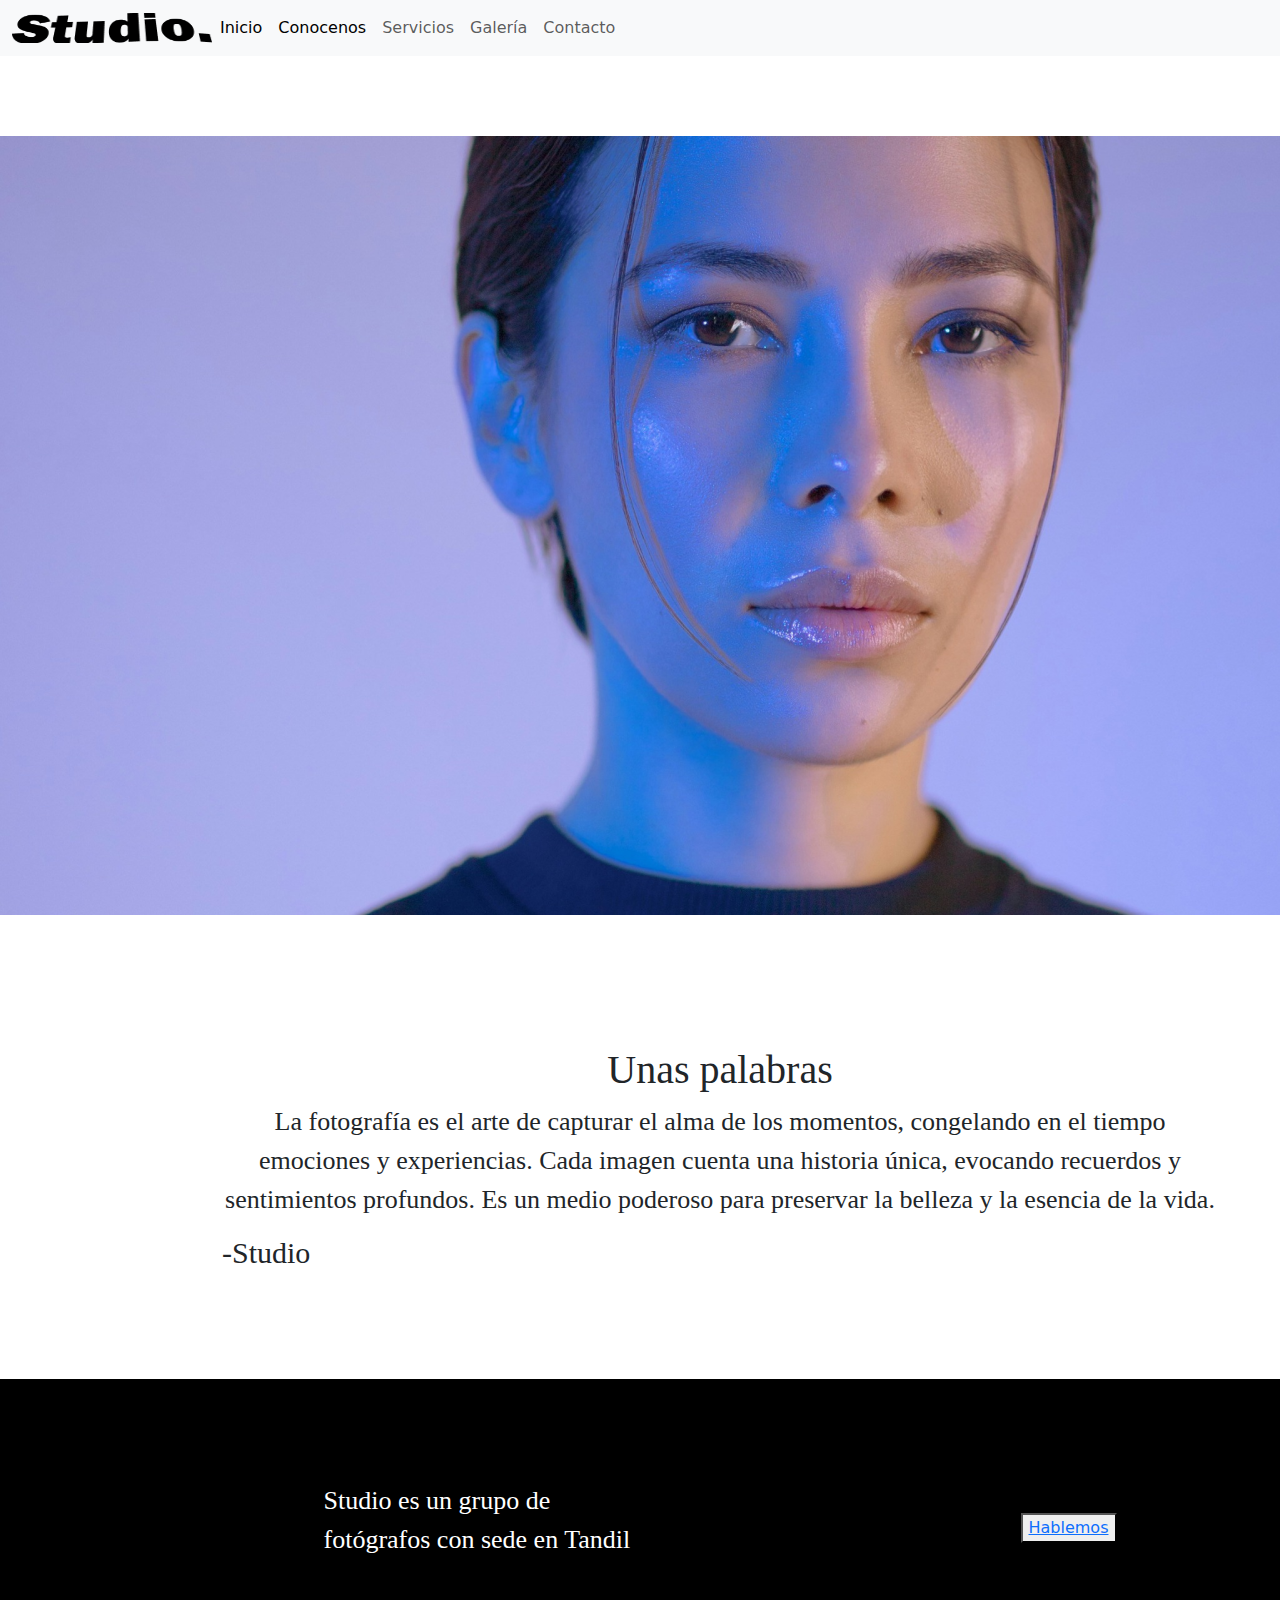
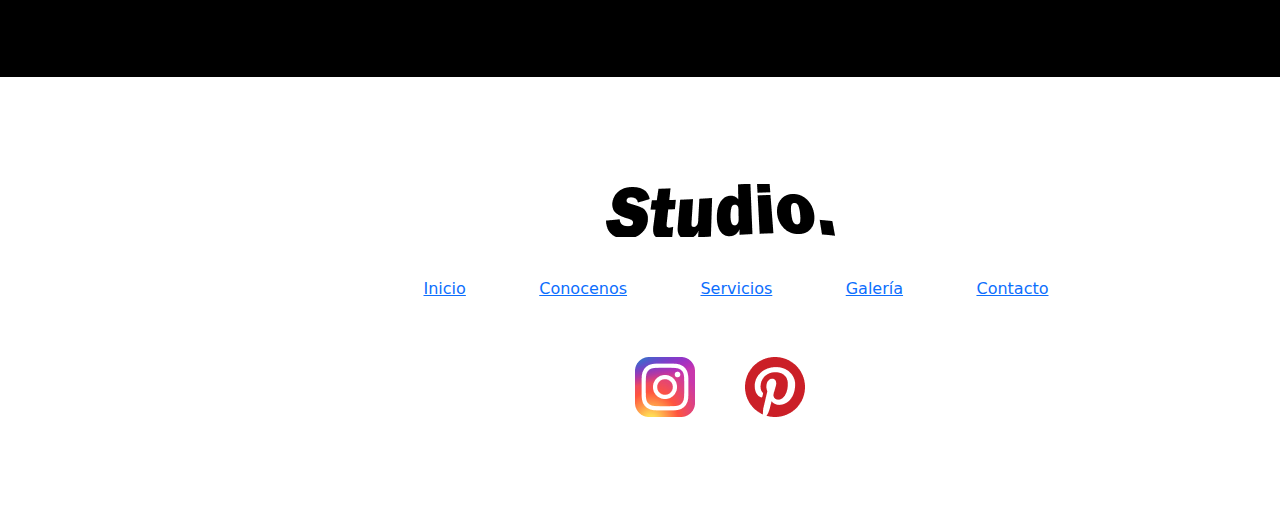
<file: index.html>
<!DOCTYPE html>
<html lang="es">
<head>
    <meta charset="UTF-8">
    <meta name="viewport" content="width=device-width, initial-scale=1.0">
    <title>STUDIO</title>
    <link rel="stylesheet" href="estilos.css">
    <link href="https://cdn.jsdelivr.net/npm/bootstrap@5.3.3/dist/css/bootstrap.min.css" rel="stylesheet" integrity="sha384-QWTKZyjpPEjISv5WaRU9OFeRpok6YctnYmDr5pNlyT2bRjXh0JMhjY6hW+ALEwIH" crossorigin="anonymous">
</head>
<body>
    <header>
      <nav class="navbar navbar-expand-lg bg-body-tertiary">
        <div class="container-fluid">
          <img src="./assets/Logo (1).png" class="tamaño-logo">
          <button class="navbar-toggler" type="button" data-bs-toggle="collapse" data-bs-target="#navbarNav" aria-controls="navbarNav" aria-expanded="false" aria-label="Toggle navigation">
            <span class="navbar-toggler-icon"></span>
          </button>
          <div class="collapse navbar-collapse" id="navbarNav">
            <ul class="navbar-nav">
              <li class="nav-item">
                <a class="nav-link active" aria-current="page" href="index.html">Inicio</a>
              </li>
              <li class="nav-item">
                <a class="nav-link active" aria-current="page" href="./pages/conocenos.html">Conocenos</a>
              </li>
              <li class="nav-item">
                <a class="nav-link" href="./pages/servicios.html">Servicios</a>
              </li>
              <li class="nav-item">
                <a class="nav-link" href="./pages/galeria.html">Galería</a>
              </li>
              <li class="nav-item">
                <a class="nav-link" href="./pages/contacto.html">Contacto</a>
              </li>
            </ul>
          </div>
        </div>
      </nav>
    </header>
    <main>
        <section class="hero"></section>
            <div><img src="./assets/Rectangle 1.png" alt="hero imagen" class="heroimagen"> </div>
        </section>
        <section class="unas-palabras">
            <div class="unaspalabras">
                <h1>Unas palabras</h1> 
                <div class="palabras">
                    <p class="parrafo-palabras">La fotografía es el arte de capturar el alma de los momentos, congelando en el tiempo emociones y experiencias. Cada imagen cuenta una historia única, evocando recuerdos y sentimientos profundos. Es un medio poderoso para preservar la belleza y la esencia de la vida.</p>
                    <h2>-Studio</h2>
                </div>
            </div>
        </section>
        <section class="section-hablemos">
            <div class="hablemos">
                <p class="parrafo-hablemos">Studio es un grupo de fotógrafos con sede en Tandil</p>
                <button>
                    <a href="./pages/contacto.html">Hablemos</a>
                </button>
            </div> 
        </section>
        <footer class="footer">
          <div>
              <img src="./assets/Logo (1).png" alt="logo" class="logo-footer">
          </div>
          <div>
              <ul class="ul-footer">
                  <li> <a href="index.html">Inicio</a></li>
                  <li> <a href="./pages/conocenos.html">Conocenos</a></li>
                  <li> <a href="./pages/servicios.html">Servicios</a></li>
                  <li> <a href="./pages/galeria.html">Galería</a></li>
                  <li> <a href="./pages/contacto.html">Contacto</a></li>
              </ul>
          </div>
          <div class="redes">
              <img src="./assets/Instagram.png">
              <img src="./assets/Pinterest.png">
          </div>
             
      </footer>
    </main>
    <script src="https://cdn.jsdelivr.net/npm/bootstrap@5.3.3/dist/js/bootstrap.bundle.min.js" integrity="sha384-YvpcrYf0tY3lHB60NNkmXc5s9fDVZLESaAA55NDzOxhy9GkcIdslK1eN7N6jIeHz" crossorigin="anonymous"></script> 
</body>
</html>
</file>
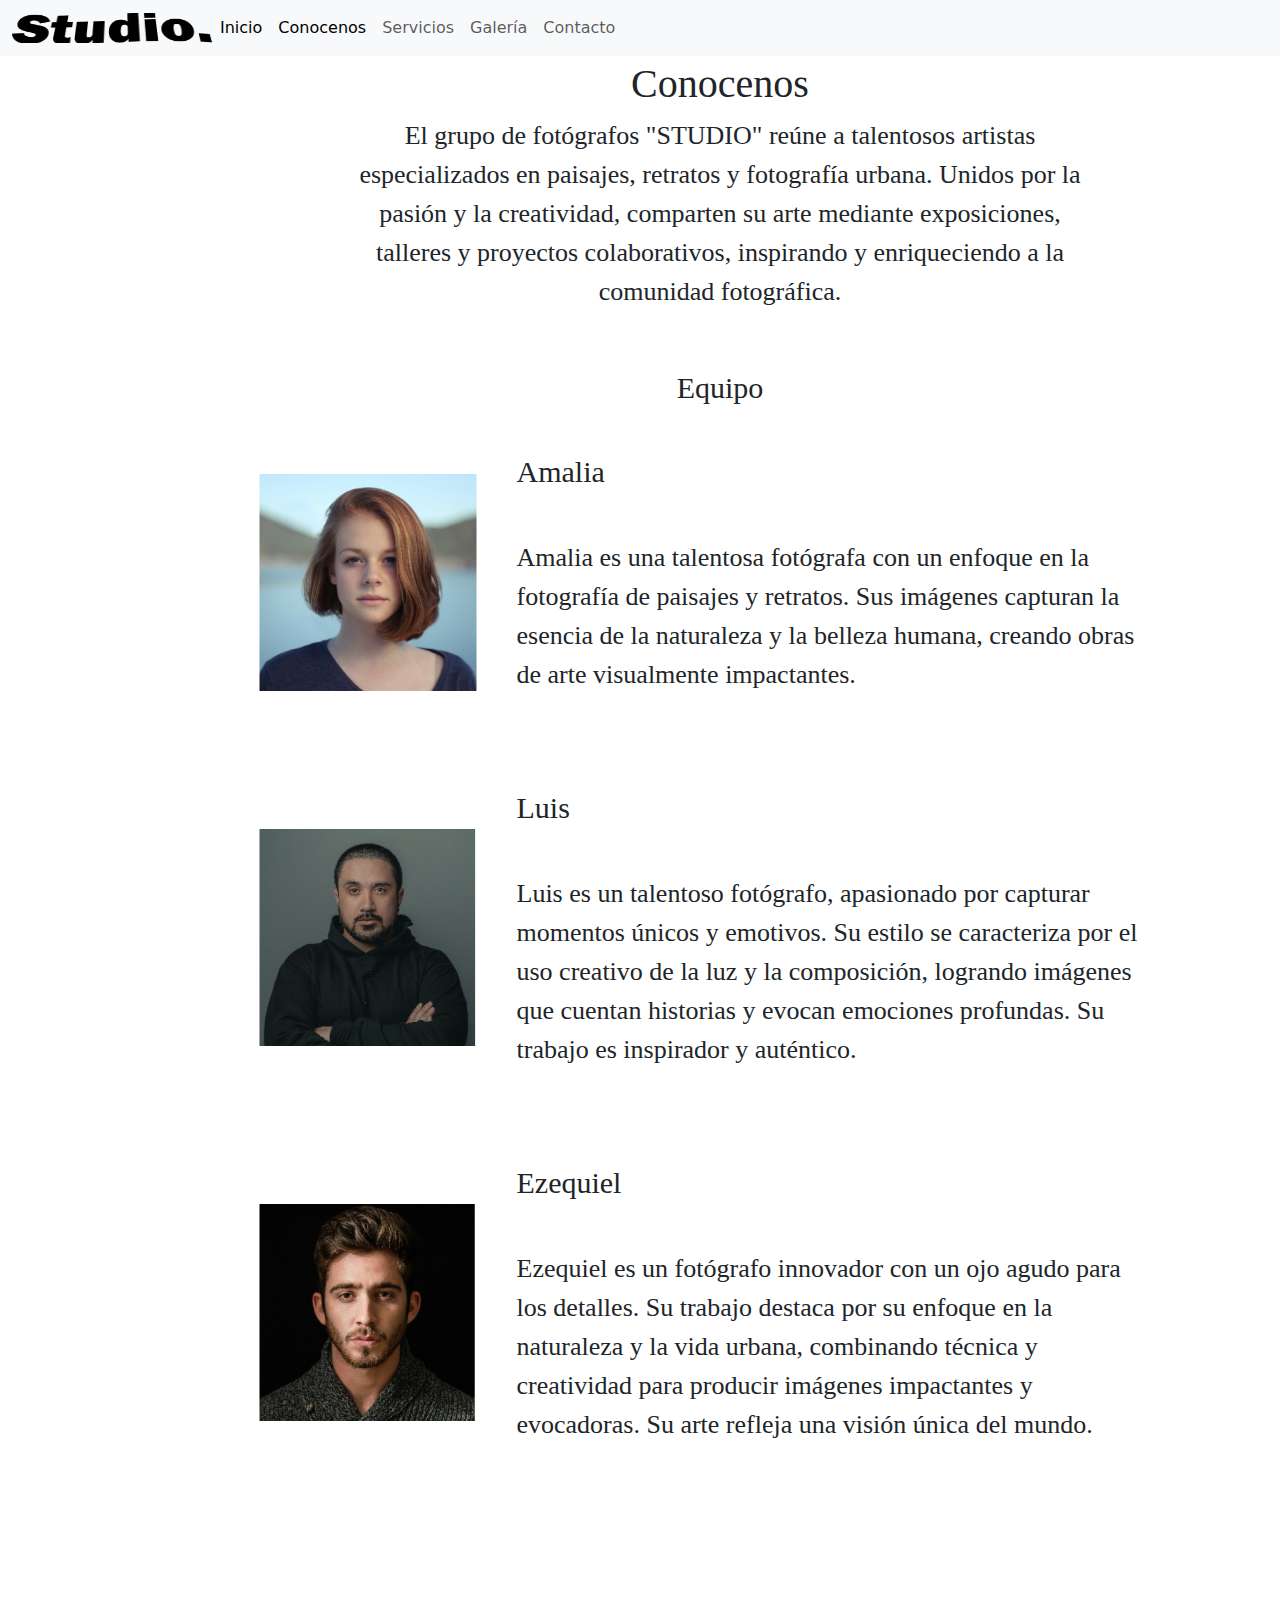
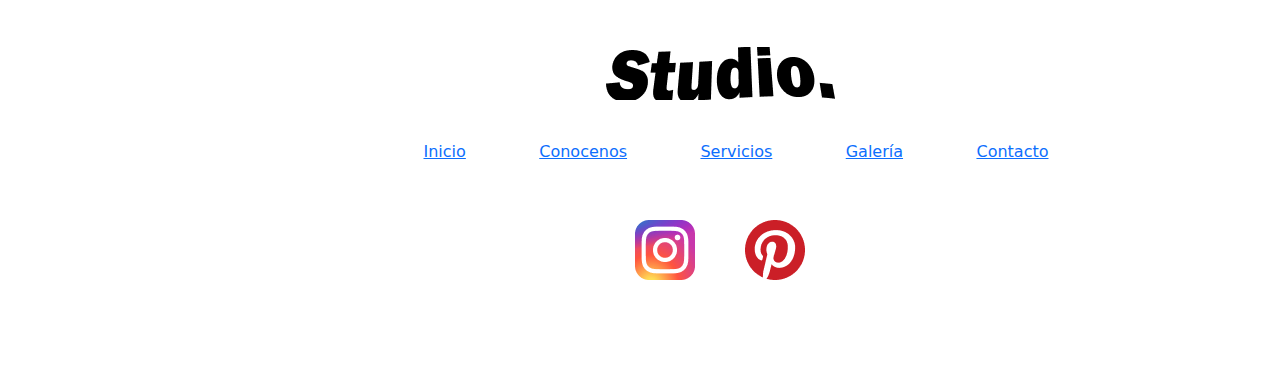
<file: pages/conocenos.html>
<!DOCTYPE html>
<html lang="es">
<head>
    <meta charset="UTF-8">
    <meta name="viewport" content="width=device-width, initial-scale=1.0">
    <title>STUDIO</title>
    <link rel="stylesheet" href="../estilos.css">
    <link href="https://cdn.jsdelivr.net/npm/bootstrap@5.3.3/dist/css/bootstrap.min.css" rel="stylesheet" integrity="sha384-QWTKZyjpPEjISv5WaRU9OFeRpok6YctnYmDr5pNlyT2bRjXh0JMhjY6hW+ALEwIH" crossorigin="anonymous">
</head>
<body>
    <header>
        <nav class="navbar navbar-expand-lg bg-body-tertiary">
            <div class="container-fluid">
              <img src="../assets/Logo (1).png" class="tamaño-logo">
              <button class="navbar-toggler" type="button" data-bs-toggle="collapse" data-bs-target="#navbarNav" aria-controls="navbarNav" aria-expanded="false" aria-label="Toggle navigation">
                <span class="navbar-toggler-icon"></span>
              </button>
              <div class="collapse navbar-collapse" id="navbarNav">
                <ul class="navbar-nav">
                  <li class="nav-item">
                    <a class="nav-link active" aria-current="page" href="../index.html">Inicio</a>
                  </li>
                  <li class="nav-item">
                    <a class="nav-link active" aria-current="page" href="conocenos.html">Conocenos</a>
                  </li>
                  <li class="nav-item">
                    <a class="nav-link" href="servicios.html">Servicios</a>
                  </li>
                  <li class="nav-item">
                    <a class="nav-link" href="galeria.html">Galería</a>
                  </li>
                  <li class="nav-item">
                    <a class="nav-link" href="contacto.html">Contacto</a>
                  </li>
                </ul>
              </div>
            </div>
          </nav>
    </header>
    <main>
        <section class="section-conocenos">
            <div class="Conocenos">
                <h1>Conocenos</h1>
                <p>El grupo de fotógrafos "STUDIO" reúne a talentosos artistas especializados en paisajes, retratos y fotografía urbana. Unidos por la pasión y la creatividad, comparten su arte mediante exposiciones, talleres y proyectos colaborativos, inspirando y enriqueciendo a la comunidad fotográfica.</p>
            </div>
        </section>
        <section class="section-miembros">
            <div class="Equipo">
                <h3>Equipo</h3>
                <div class="Fotografos">
                    <div class="miembros">
                        <img src="../assets/Fotografos (1).png" alt="miembros" class="foto-miembro">
                        <div class="float">
                            <div><h3>Amalia</h3></div>
                            <div class="div-miembro">
                                <p>Amalia es una talentosa fotógrafa con un enfoque en la fotografía de paisajes y retratos. Sus imágenes capturan la esencia de la naturaleza y la belleza humana, creando obras de arte visualmente impactantes.</p>
                            </div>
                        </div>
                    </div>
                    <div class="miembros">
                        <img src="../assets/Fotografos (2).png" alt="miembros" class="foto-miembro">
                        <div class="float">
                            <div><h3>Luis</h3></div>
                            <div class="div-miembro">
                                <p>Luis es un talentoso fotógrafo, apasionado por capturar momentos únicos y emotivos. Su estilo se caracteriza por el uso creativo de la luz y la composición, logrando imágenes que cuentan historias y evocan emociones profundas. Su trabajo es inspirador y auténtico.</p>
                            </div>
                        </div>
                    </div>
                    <div class="miembros">
                        <img src="../assets/Fotografos.png" alt="miembros" class="foto-miembro">
                        <div class="float">
                            <div><h3>Ezequiel</h3></div>
                            <div class="div-miembro">
                                <p>Ezequiel es un fotógrafo innovador con un ojo agudo para los detalles. Su trabajo destaca por su enfoque en la naturaleza y la vida urbana, combinando técnica y creatividad para producir imágenes impactantes y evocadoras. Su arte refleja una visión única del mundo.</p>
                            </div>
                        </div>
                    </div>
                </div>
            </div>
        </section>
        <footer class="footer">
            <div>
                <img src="../assets/Logo (1).png" alt="logo" class="logo-footer">
            </div>
            <div>
                <ul class="ul-footer">
                    <li> <a href="../index.html">Inicio</a></li>
                    <li> <a href="conocenos.html">Conocenos</a></li>
                    <li> <a href="servicios.html">Servicios</a></li>
                    <li> <a href="galeria.html">Galería</a></li>
                    <li> <a href="contacto.html">Contacto</a></li>
                </ul>
            </div>
            <div class="redes">
                <img src="../assets/Instagram.png">
                <img src="../assets/Pinterest.png">
            </div>
               
        </footer>

    </main>
</body>
</html>
</file>
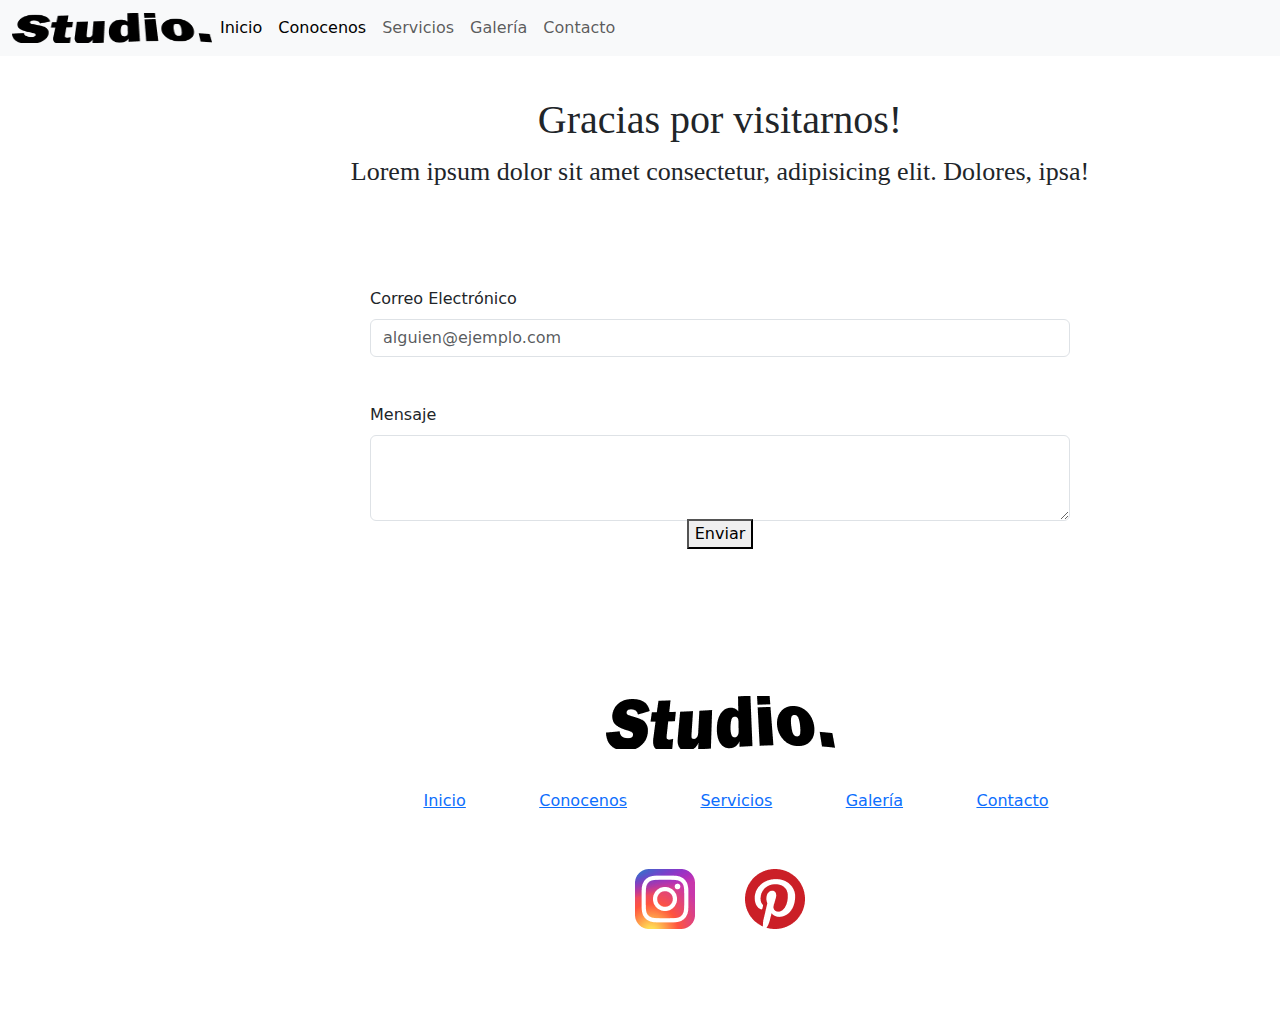
<file: pages/contacto.html>
<!DOCTYPE html>
<html lang="es">
<head>
    <meta charset="UTF-8">
    <meta name="viewport" content="width=device-width, initial-scale=1.0">
    <title>STUDIO</title>
    <link rel="stylesheet" href="../estilos.css">
    <link href="https://cdn.jsdelivr.net/npm/bootstrap@5.3.3/dist/css/bootstrap.min.css" rel="stylesheet" integrity="sha384-QWTKZyjpPEjISv5WaRU9OFeRpok6YctnYmDr5pNlyT2bRjXh0JMhjY6hW+ALEwIH" crossorigin="anonymous">
</head>
<body>
    <header>
        <nav class="navbar navbar-expand-lg bg-body-tertiary">
            <div class="container-fluid">
              <img src="../assets/Logo (1).png" class="tamaño-logo">
              <button class="navbar-toggler" type="button" data-bs-toggle="collapse" data-bs-target="#navbarNav" aria-controls="navbarNav" aria-expanded="false" aria-label="Toggle navigation">
                <span class="navbar-toggler-icon"></span>
              </button>
              <div class="collapse navbar-collapse" id="navbarNav">
                <ul class="navbar-nav">
                  <li class="nav-item">
                    <a class="nav-link active" aria-current="page" href="../index.html">Inicio</a>
                  </li>
                  <li class="nav-item">
                    <a class="nav-link active" aria-current="page" href="conocenos.html">Conocenos</a>
                  </li>
                  <li class="nav-item">
                    <a class="nav-link" href="servicios.html">Servicios</a>
                  </li>
                  <li class="nav-item">
                    <a class="nav-link" href="galeria.html">Galería</a>
                  </li>
                  <li class="nav-item">
                    <a class="nav-link" href="contacto.html">Contacto</a>
                  </li>
                </ul>
              </div>
            </div>
          </nav>
    </header>
    <main>
        <section>
            <div class="gracias-contacto">
                <h1>Gracias por visitarnos!</h1>
                <p>Lorem ipsum dolor sit amet consectetur, adipisicing elit. Dolores, ipsa!</p>
            </div>
        </section>
        <section class="section-form">
            <div class="mb-3">
                <label for="exampleFormControlInput1" class="form-label">Correo Electrónico</label>
                <input type="email" class="form-control" id="exampleFormControlInput1" placeholder="alguien@ejemplo.com">
              </div>
              <div class="mb-3">
                <label for="exampleFormControlTextarea1" class="form-label">Mensaje</label>
                <textarea class="form-control" id="exampleFormControlTextarea1" rows="3"></textarea>
              </div>
              <button class="button">
                Enviar
              </button>
        </section>
        <footer class="footer">
            <div>
                <img src="../assets/Logo (1).png" alt="logo" class="logo-footer">
            </div>
            <div>
                <ul class="ul-footer">
                    <li> <a href="../index.html">Inicio</a></li>
                    <li> <a href="conocenos.html">Conocenos</a></li>
                    <li> <a href="servicios.html">Servicios</a></li>
                    <li> <a href="galeria.html">Galería</a></li>
                    <li> <a href="contacto.html">Contacto</a></li>
                </ul>
            </div>
            <div class="redes">
                <img src="../assets/Instagram.png">
                <img src="../assets/Pinterest.png">
            </div>
               
        </footer>
    </main>
</body>
</html>
</file>
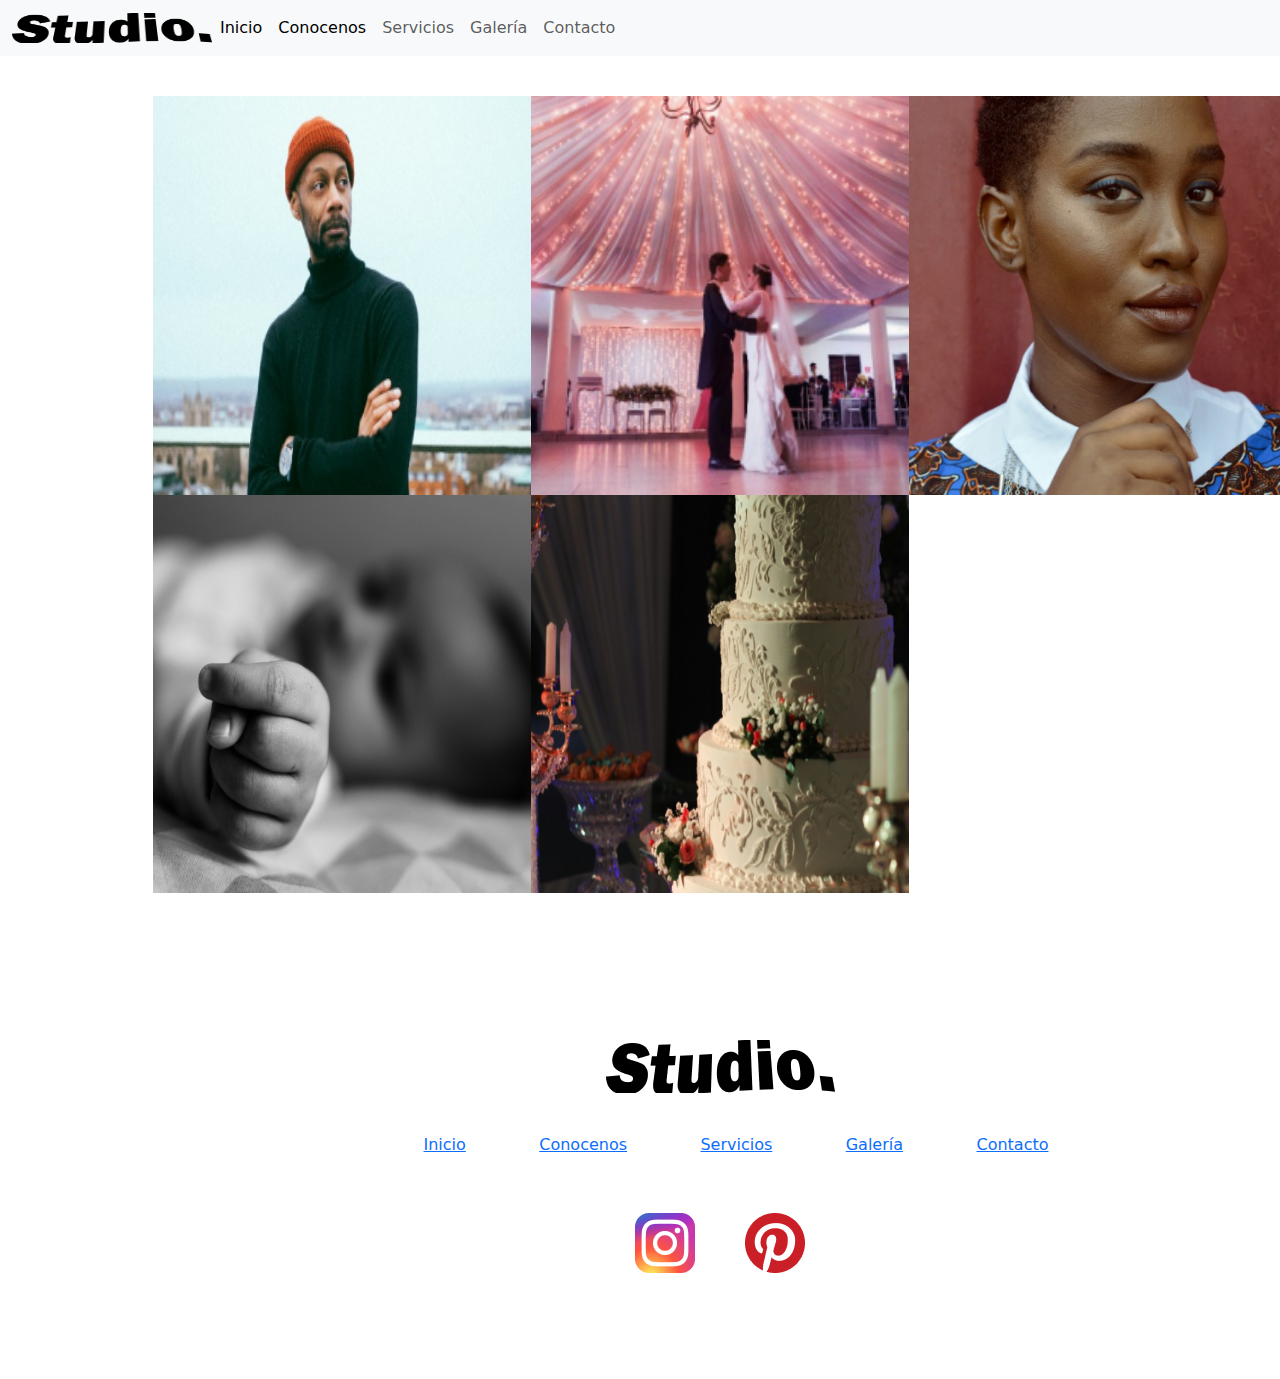
<file: pages/galeria.html>
<!DOCTYPE html>
<html lang="es">
<head>
    <meta charset="UTF-8">
    <meta name="viewport" content="width=device-width, initial-scale=1.0">
    <title>STUDIO</title>
    <link rel="stylesheet" href="../estilos.css">
    <link href="https://cdn.jsdelivr.net/npm/bootstrap@5.3.3/dist/css/bootstrap.min.css" rel="stylesheet" integrity="sha384-QWTKZyjpPEjISv5WaRU9OFeRpok6YctnYmDr5pNlyT2bRjXh0JMhjY6hW+ALEwIH" crossorigin="anonymous">
</head>
<body>
    <header>
        <nav class="navbar navbar-expand-lg bg-body-tertiary">
            <div class="container-fluid">
              <img src="../assets/Logo (1).png" class="tamaño-logo">
              <button class="navbar-toggler" type="button" data-bs-toggle="collapse" data-bs-target="#navbarNav" aria-controls="navbarNav" aria-expanded="false" aria-label="Toggle navigation">
                <span class="navbar-toggler-icon"></span>
              </button>
              <div class="collapse navbar-collapse" id="navbarNav">
                <ul class="navbar-nav">
                  <li class="nav-item">
                    <a class="nav-link active" aria-current="page" href="../index.html">Inicio</a>
                  </li>
                  <li class="nav-item">
                    <a class="nav-link active" aria-current="page" href="conocenos.html">Conocenos</a>
                  </li>
                  <li class="nav-item">
                    <a class="nav-link" href="servicios.html">Servicios</a>
                  </li>
                  <li class="nav-item">
                    <a class="nav-link" href="galeria.html">Galería</a>
                  </li>
                  <li class="nav-item">
                    <a class="nav-link" href="contacto.html">Contacto</a>
                  </li>
                </ul>
              </div>
            </div>
          </nav>
    </header>
    <main>
        <section class="galeria-section">
            <div class="container-img">
                <img src="../assets/Rectangle 4.png" alt="foto-hombre">
                <img src="../assets/Rectangle 5.png" alt="foto-boda">
                <img src="../assets/Rectangle 6.png" alt="retrato-mujer">
                <img src="../assets/Rectangle 7.png" alt="foto-bebe">
                <img src="../assets/Rectangle 8.png" alt="foto-pastel">
            </div>
        </section>
        <footer class="footer">
            <div>
                <img src="../assets/Logo (1).png" alt="logo" class="logo-footer">
            </div>
            <div>
                <ul class="ul-footer">
                    <li> <a href="../index.html">Inicio</a></li>
                    <li> <a href="conocenos.html">Conocenos</a></li>
                    <li> <a href="servicios.html">Servicios</a></li>
                    <li> <a href="galeria.html">Galería</a></li>
                    <li> <a href="contacto.html">Contacto</a></li>
                </ul>
            </div>
            <div class="redes">
                <img src="../assets/Instagram.png">
                <img src="../assets/Pinterest.png">
            </div>
               
        </footer>
    </main>
    <script src="https://cdn.jsdelivr.net/npm/bootstrap@5.3.3/dist/js/bootstrap.bundle.min.js" integrity="sha384-YvpcrYf0tY3lHB60NNkmXc5s9fDVZLESaAA55NDzOxhy9GkcIdslK1eN7N6jIeHz" crossorigin="anonymous"></script> 
</body>
</html>
</file>
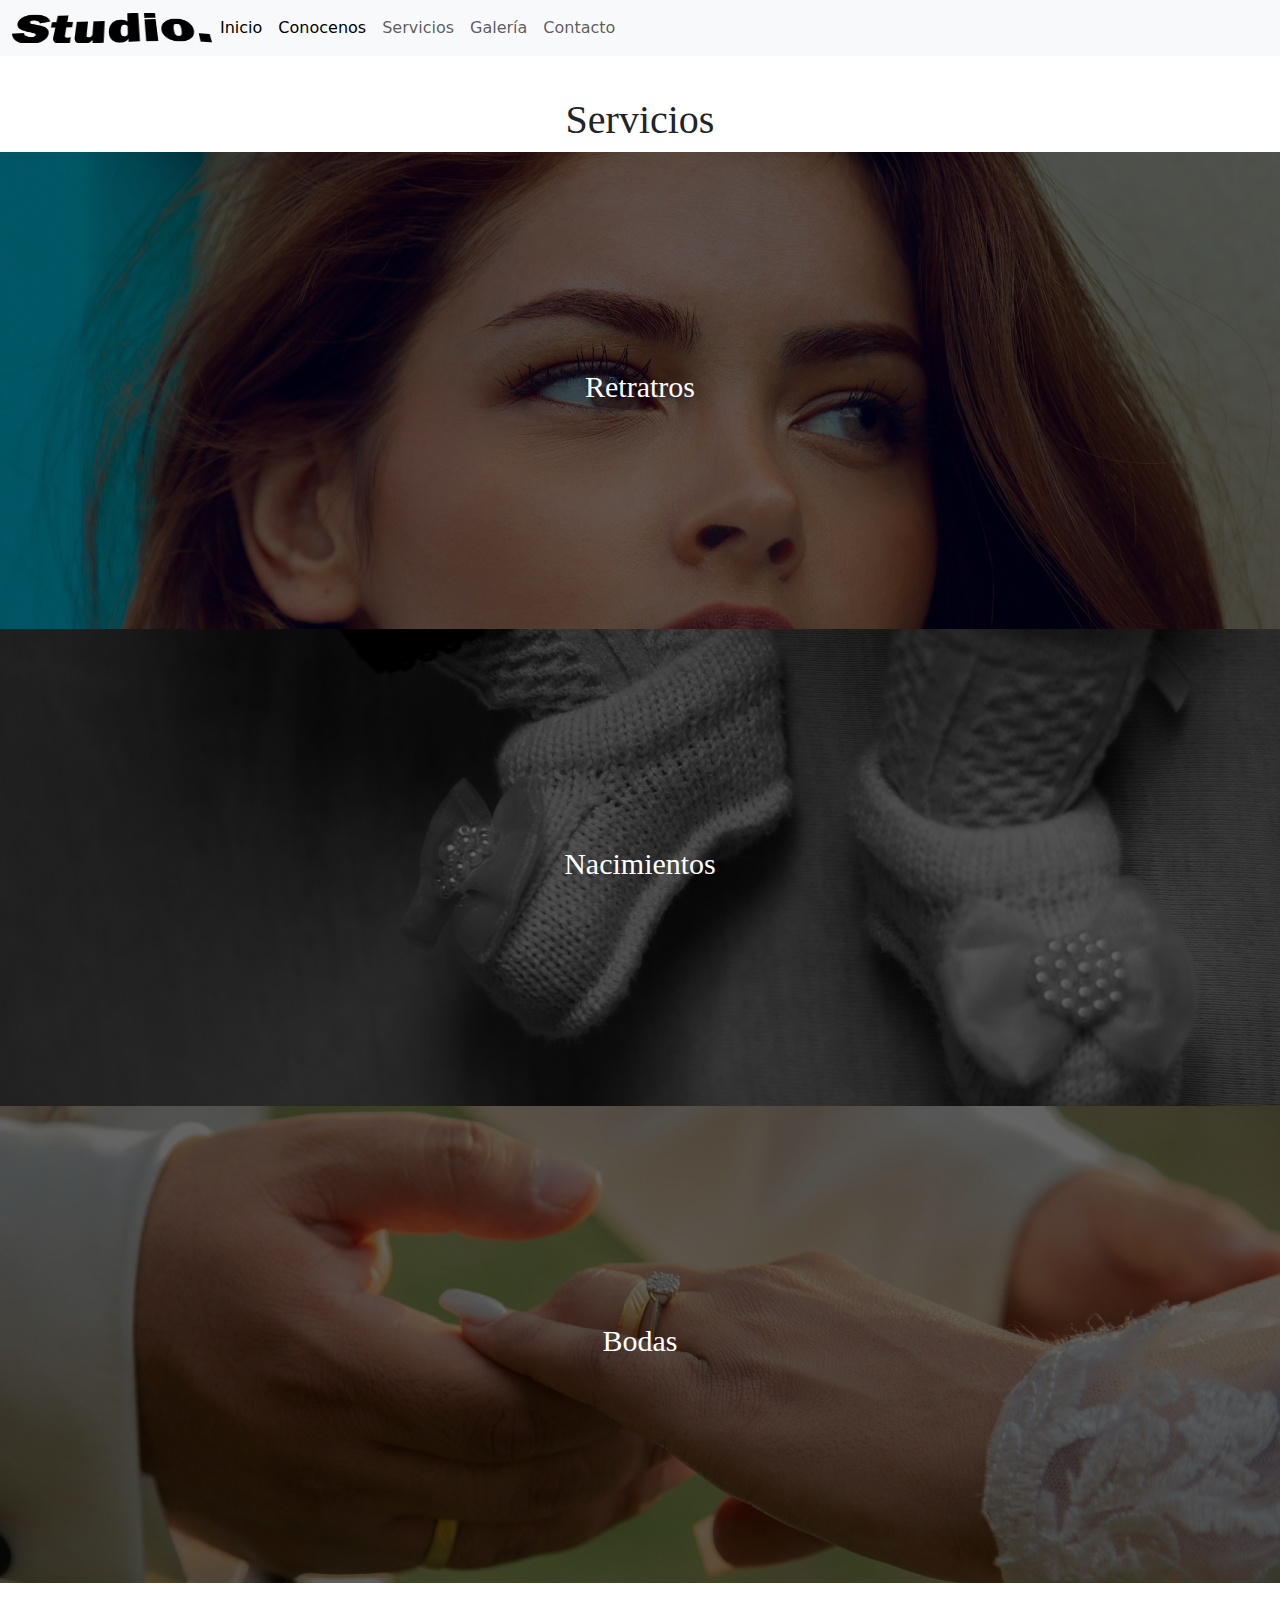
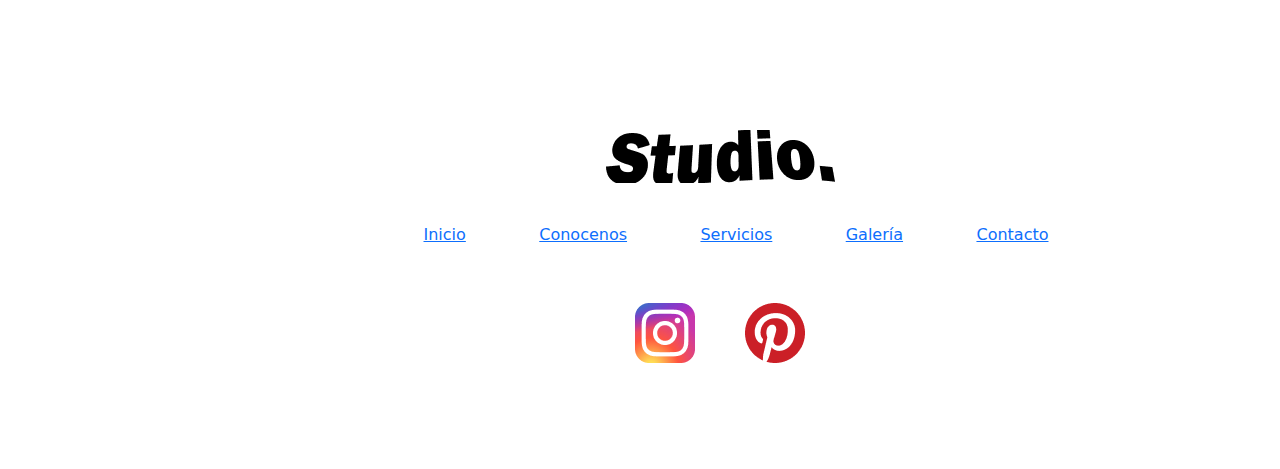
<file: pages/servicios.html>
<!DOCTYPE html>
<html lang="es">
<head>
    <meta charset="UTF-8">
    <meta name="viewport" content="width=device-width, initial-scale=1.0">
    <title>STUDIO</title>
    <link rel="stylesheet" href="../estilos.css">
    <link href="https://cdn.jsdelivr.net/npm/bootstrap@5.3.3/dist/css/bootstrap.min.css" rel="stylesheet" integrity="sha384-QWTKZyjpPEjISv5WaRU9OFeRpok6YctnYmDr5pNlyT2bRjXh0JMhjY6hW+ALEwIH" crossorigin="anonymous">
</head>
<body>
    <header>
        <nav class="navbar navbar-expand-lg bg-body-tertiary">
            <div class="container-fluid">
              <img src="../assets/Logo (1).png" class="tamaño-logo">
              <button class="navbar-toggler" type="button" data-bs-toggle="collapse" data-bs-target="#navbarNav" aria-controls="navbarNav" aria-expanded="false" aria-label="Toggle navigation">
                <span class="navbar-toggler-icon"></span>
              </button>
              <div class="collapse navbar-collapse" id="navbarNav">
                <ul class="navbar-nav">
                  <li class="nav-item">
                    <a class="nav-link active" aria-current="page" href="../index.html">Inicio</a>
                  </li>
                  <li class="nav-item">
                    <a class="nav-link active" aria-current="page" href="conocenos.html">Conocenos</a>
                  </li>
                  <li class="nav-item">
                    <a class="nav-link" href="servicios.html">Servicios</a>
                  </li>
                  <li class="nav-item">
                    <a class="nav-link" href="galeria.html">Galería</a>
                  </li>
                  <li class="nav-item">
                    <a class="nav-link" href="contacto.html">Contacto</a>
                  </li>
                </ul>
              </div>
            </div>
          </nav>
    </header>
    <main>
        <section class="section-servicios">
            <h1>Servicios</h1>
            <div class="servicio-fondo">
                <div><h2>Retratros</h2></div>
            </div>
            <div class="servicio-fondo1">
                <div><h2>Nacimientos</h2></div>
            </div>
            <div class="servicio-fondo2">
                <div><h2>Bodas</h2></div>
            </div>
        </section>
        <footer class="footer">
            <div>
                <img src="../assets/Logo (1).png" alt="logo" class="logo-footer">
            </div>
            <div>
                <ul class="ul-footer">
                    <li> <a href="../index.html">Inicio</a></li>
                    <li> <a href="conocenos.html">Conocenos</a></li>
                    <li> <a href="servicios.html">Servicios</a></li>
                    <li> <a href="galeria.html">Galería</a></li>
                    <li> <a href="contacto.html">Contacto</a></li>
                </ul>
            </div>
            <div class="redes">
                <img src="../assets/Instagram.png">
                <img src="../assets/Pinterest.png">
            </div>
               
        </footer>

    </main>
    <script src="https://cdn.jsdelivr.net/npm/bootstrap@5.3.3/dist/js/bootstrap.bundle.min.js" integrity="sha384-YvpcrYf0tY3lHB60NNkmXc5s9fDVZLESaAA55NDzOxhy9GkcIdslK1eN7N6jIeHz" crossorigin="anonymous"></script> 
</body>
</html>
</file>
<file: estilos.css>
.tamaño-logo {
    width: 200px; 
    height: 30px;
}
.unaspalabras {
    width: 1440px;
    height: 384px;
    display: flex;
    justify-content: center;
    flex-direction: column;
    align-items: center;
}
.unas-palabras {
    display: flex;
    justify-content: center;
    align-items: center;
}
.palabras {
    width: 996px;
    height: 146px;
    text-align: center;
}
h2 {
    position: absolute;
    font-size: 11px;
}
.section-hablemos {
    background-color: black;
    display: flex;
    justify-content: center;
    align-items: center;
}
.hablemos {
    width: 793px;
    height: 218px;
    background-color: black;
    display: flex;
    justify-content: space-between;
    align-items: center;
}

.parrafo-hablemos {
    color: white;
    width: 334px;
}
footer{
    width: 1440px;
    height: 446px;
    display: flex;
    justify-content: center;
    align-items: center;
    flex-direction: column;
}
.ul-footer {
    display: flex;
    flex-direction: row;
    width: 657px;
    justify-content: space-between;
}
.ul-footer li{
    text-decoration: none;
    list-style: none;
}
.Conocenos{
    max-width: 732px;
    min-width: 350px;
    height: 194px;
    display: flex;
    flex-direction: column;
    justify-content: center;
    align-items: center;
}
@media screen and (max-width:500px){
    .Conocenos{
        width: 375px;
        flex-direction: column;
    }

    .section-conocenos{
        width: 375px;
        display: flex;
        justify-content: center;
        align-items: center;
    }

    .Conocenos p{
        font-size: 11px;
        text-align: center;
    }

    .miembros{
        flex-direction: row;
        width: 375px;
    }

    .Equipo p{
        font-size: 11px;
        text-align: center;
    }

    .section-miembros{
        width: 375px;
        display: flex;
    }

    .div-miembro{
        width: 100px;
    }
    .miembros{
        display: flex;
    }

    .Equipo{
        width: 375px;
    }

    footer{
        width: 375px;
        display: flex;
        justify-content: center;
    }

    footer div img{
        width: 150px;
        height: 85px;
    }

    .redes img{
        width: 44px;
        height: 44px;
    }

    .ul-footer {
        display: flex;
        flex-direction: column;
        width: 375px;
        justify-content: center;
    }

    .foto-miembro{
        width: 40%;
    }

    .Fotografos .miembros{
        display: flex;
        flex-direction: column;
        align-items: center;
        justify-content: center;
        width: 375px;
    }

    .Fotografos .miembros p{
        width: 200px;
        text-align: left;
    }

    .miembros .float{
        width: 375px;
        align-items: center;
    }

    .container-img{
        width: 375px;
        display: flex;
        flex-direction: column;
    }

    .container-img img{
        width: 500px;
        display: flex;
        flex-direction: column;
    }


    .galeria-section{
        width: 375px;
        height: auto;
    }
}

.Conocenos p{
    text-align: center;
}
section{
    width: 1440px;
    padding-top: 40px;
    padding-bottom: 40px;
    display: flex;
    justify-content: center;
    align-items: center;
}
.Equipo{
    display: flex;
    justify-content: center;
    align-items: center;
    flex-direction: column;
}
.miembros{
    display: flex;
    flex-direction: row;
    align-items: center;
    justify-content: center;
}
.miembros p{
    width: 625px;
}
.miembros div{
    padding: 20px;
}
.container-img{
    width: 1134px;
    height: 797px;
    display: grid;
    grid-template-columns: repeat(3,1fr);
    grid-template-rows: repeat(2,1fr);
    grid-template-areas: 
    "area1 area2 area3"
    "area4 area4 area5";
}
.container-img img{
    width: 100%;
    height: 100%;
}
main{
    max-width: 1400px;
    overflow: hidden;
}
body{
    max-width: 1400px;
}
footer div{
    padding-top: 20px;
    padding-bottom: 20px;
}

.redes{
    width: 170px;
    display: flex;
    justify-content: space-between;
}
.section-servicios{
    display: flex;
    flex-direction: column;
    justify-content: center;
    align-items: center;
    width: 100%;
}
.section-servicios div{
    width: 1400px;
    height: 477px;
    display: flex;
    justify-content: center;
    align-items: center;
}
.section-servicios .servicio-fondo{
    background-image: url(./assets/Servicios\ \(1\).png);
}
.section-servicios .servicio-fondo1{
    background-image: url(./assets/Servicios\ \(2\).png);
}
.section-servicios .servicio-fondo2{
    background-image: url(./assets/Servicios\ \(3\).png);
}
.section-servicios h2{
    display: flex;
    align-items: center;
    justify-content: center;
    color: white;
}
button{
    border-radius: 15px;
}
.section-form{
    display: flex;
    flex-direction: column;
    justify-content: center;
    align-items: center;
}
.mb-3{
    width: 700px;
    height: 100px;
}
body{
    font-family: 'Franklin Gothic Medium', 'Arial Narrow', Arial, sans-serif;
}
body h1{
    font-family: 'Franklin Gothic Medium';
    font-size: 40px;
}
body p{
    font-family: 'Franklin Gothic Book';
    font-size: 26px;
}
body h2{
    font-family: 'Franklin Gothic Medium';
    font-size: 30px;
}
body h3{
    font-family: 'Franklin Gothic Medium';
    font-weight: lighter;
    font-size: 30px;
}
.heroimagen{
    padding: 0%;
}

.gracias-contacto{
    display: flex;
    flex-direction: column;
    justify-content: center;
    align-items: center;
}
</file>
